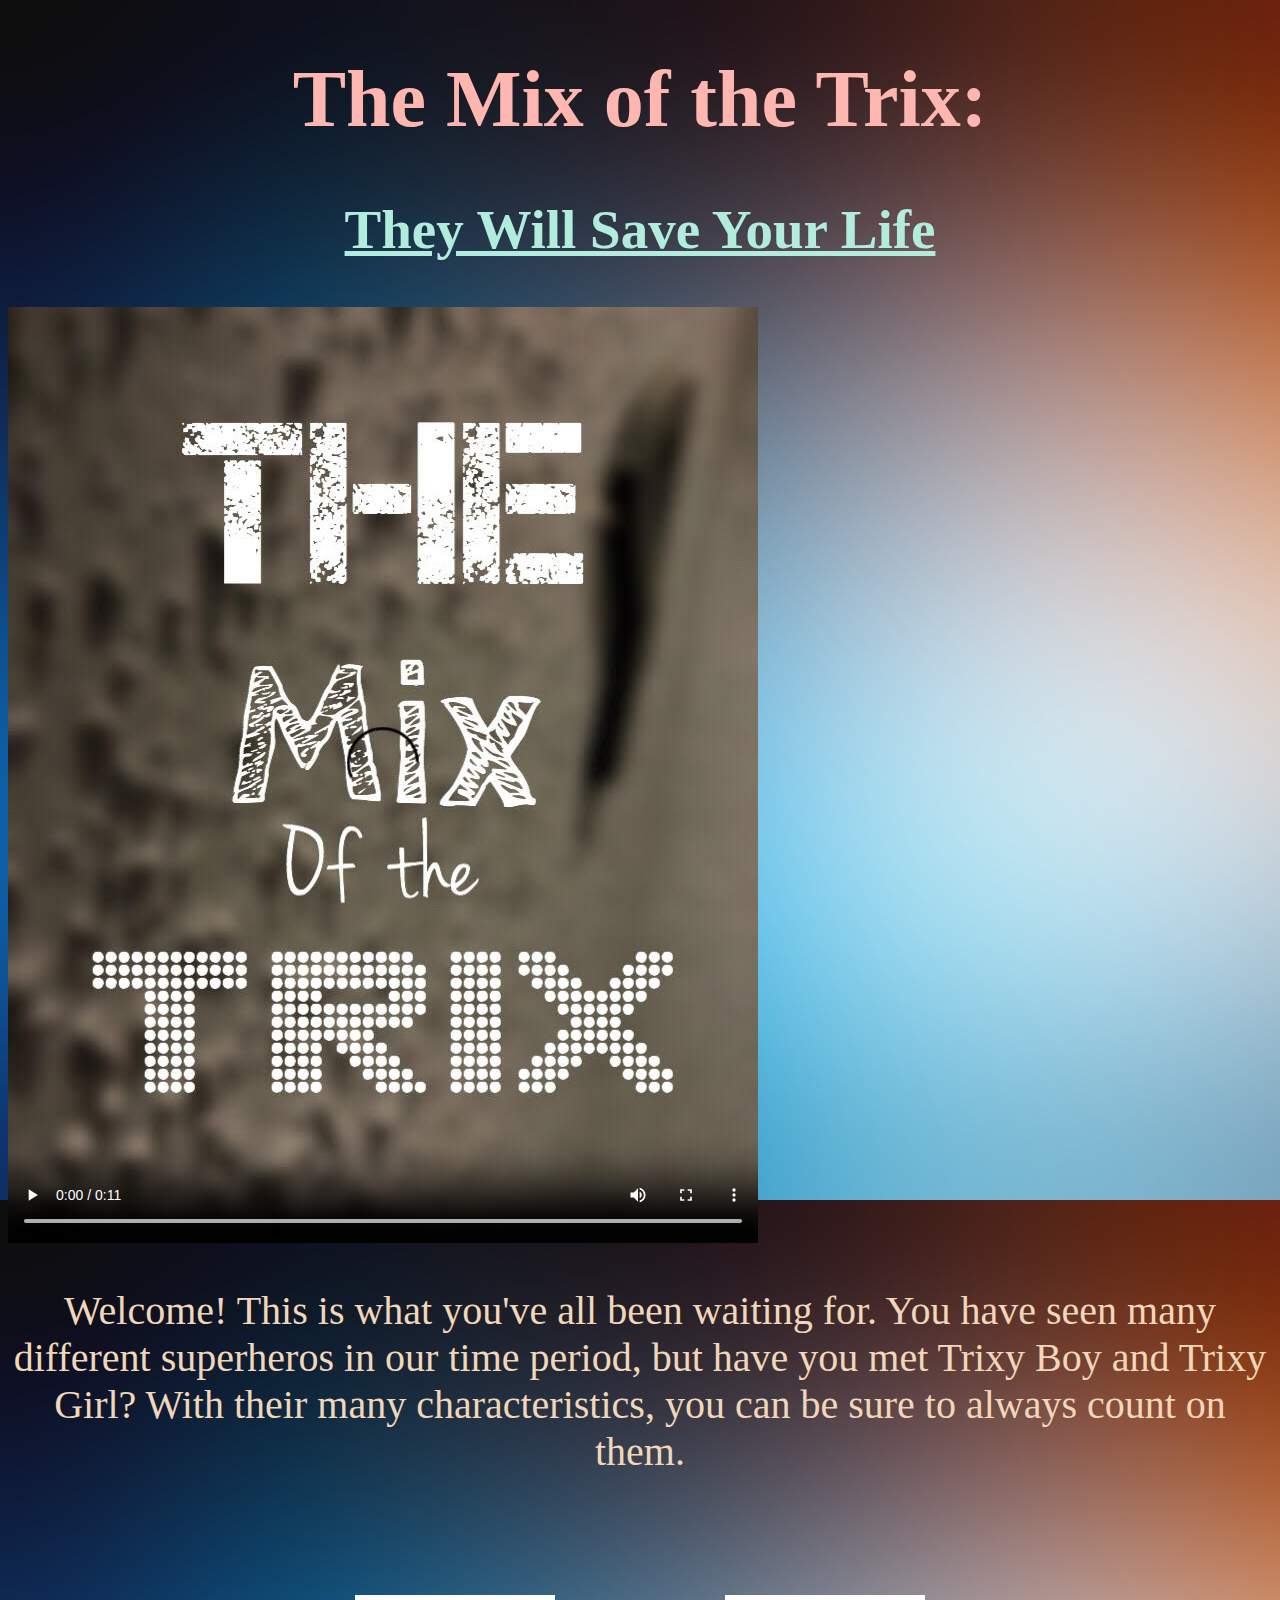
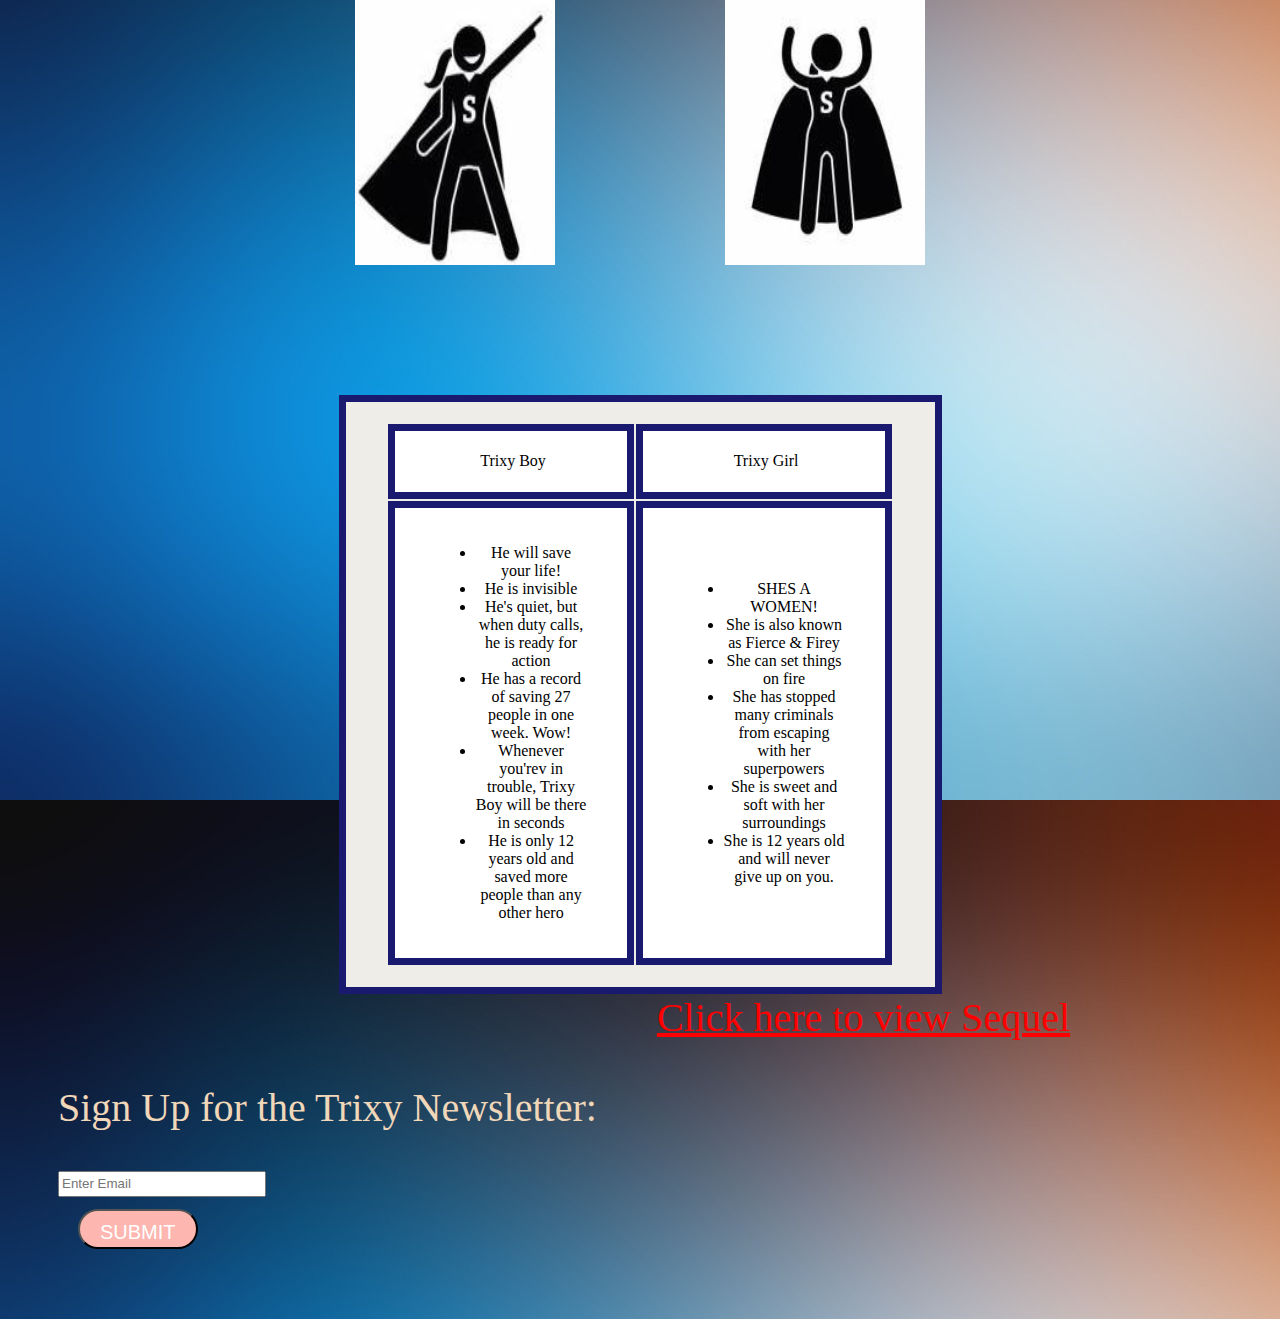
<file: index.html>
<!DOCTYPE html>
<html>
<!--  Credits to: https://www.canstockphoto.com/illustration/supergirl.html and https://wallpaperscraft.com/wallpaper/stains_light_color_background_47319-->

<head>
  <meta charset="UTF-8">
  <title>The Mix of the Trix</title>
  <link rel="stylesheet" href="style.css" type="text/css">

  <style>
  </style>
</head>

<head>
  <meta charset="UTF-8">
  <title>The Mix of the Trix</title>
  <link rel="stylesheet" href="style.css" type="text/css">


</head>

<body>

  <body id="saver" background="bkgrnd.jpg">

    <div>
      <h1>The Mix of the Trix:</h1>
    </div>


    <h2> They Will Save Your Life </h2>

    <video poster="poster.jpg" controls>
      <source src="movie.mp4" type="video/mp4">
</video>

    <spans>
      <p>Welcome! This is what you've all been waiting for. You have seen many different superheros in our time period, but have you met Trixy Boy and Trixy Girl? With their many characteristics, you can be sure to always count on them. </p>
      <p><img class="trixies" id="girl" src="girl.jpg" alt="Girl in a jacket" style="border:90px;margin:80px;width:200px;height:270px">
        <img class="trixies" id="boy" src="boy.jpg" alt="Girl in a jacket" style="border:90px;margin:80px;width:200px;height:270px;"></p>
    </spans>

    </div>





    <table style="height: 200px; width: 603px; background-color: #eeede8 ;">
      <tbody>
        <tr style="height: 20.9219px;">
          <td style="width: 304px; height: 20.9219px; text-align: center;">&nbsp;Trixy Boy</td>
          <td style="width: 287px; height: 20.9219px; text-align: center;">&nbsp;Trixy Girl</td>
        </tr>
        <tr style="height: 156px; margin:auto; ">
          <td style="width: 304px; height: 156px; ">
            <ul>
              <li>He will save your life!</li>
              <li>He is invisible</li>
              <li>He's quiet, but when duty calls, he is ready for action</li>
              <li>He has a record of saving 27 people in one week. Wow!</li>
              <li>Whenever you'rev in trouble, Trixy Boy will be there in seconds</li>
              <li>He is only 12 years old and saved more people than any other hero</li>
            </ul>
          </td>
          <td style="width: 287px; height: 130px;">
            <ul>
              <li>SHES A WOMEN!</li>
              <li>She is also known as Fierce & Firey </li>
              <li>She can set things on fire </li>
              <li>She has stopped many criminals from escaping with her superpowers</li>
              <li>She is sweet and soft with her surroundings</li>
              <li>She is 12 years old and will never give up on you.</li>
            </ul>
          </td>
        </tr>
      </tbody>
    </table>
    <form>
      <p>Sign Up for the Trixy Newsletter:&nbsp;</p>
      <input id="email" type="text" name="firstname" placeholder="Enter Email" required><br>
      <input class="submit-button" type="submit" value="SUBMIT"><br>

    </form>

    <a href="sequel.html">Click here to view Sequel</a>
  </body>

</html>
</file>
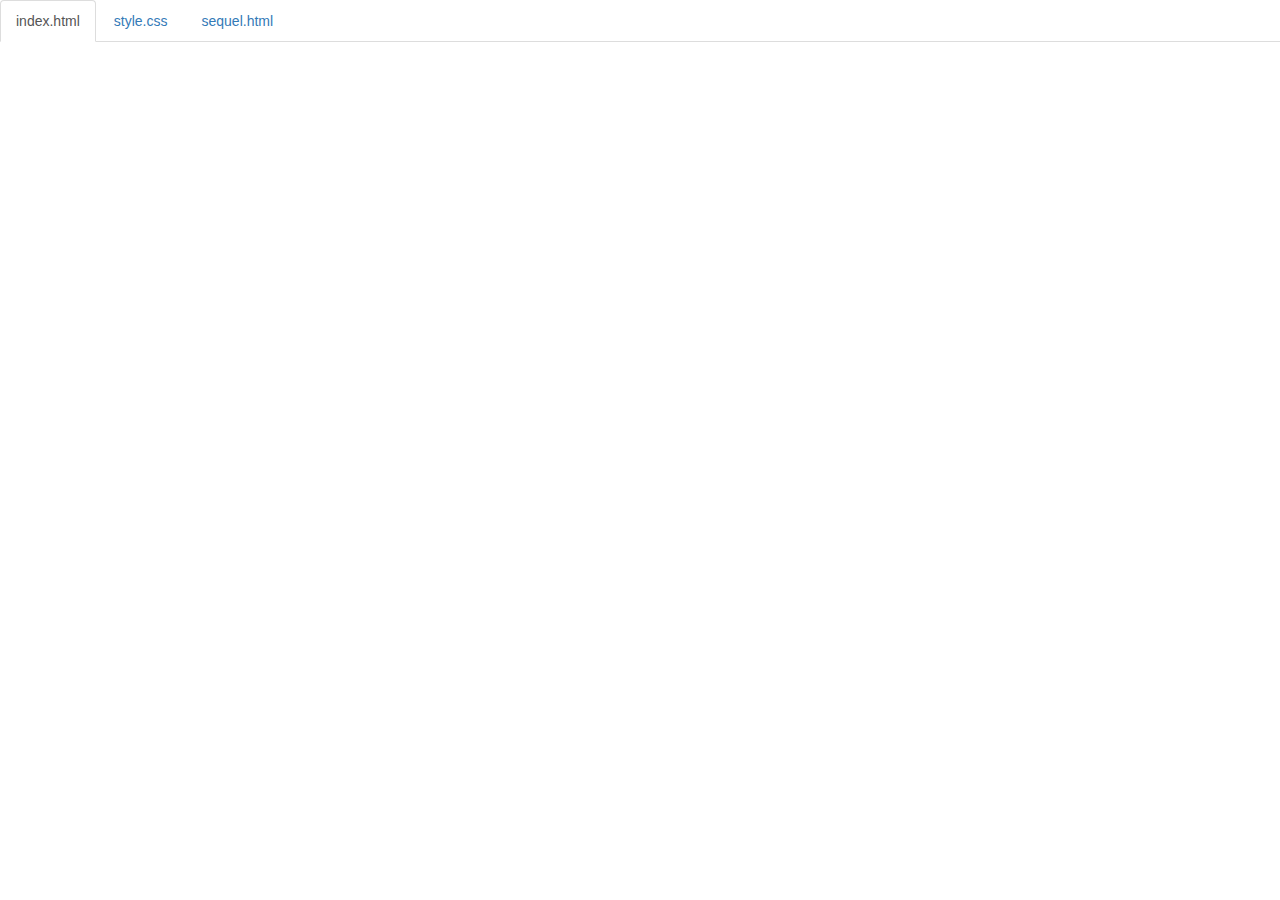
<file: code.html>
<!DOCTYPE html>
<html lang="en">

<head>
    <title>Code</title>
    <meta charset="utf-8">
    <meta name="viewport" content="width=device-width, initial-scale=1">
    <link rel="stylesheet" href="https://maxcdn.bootstrapcdn.com/bootstrap/3.3.6/css/bootstrap.min.css">
    <script src="https://ajax.googleapis.com/ajax/libs/jquery/1.12.0/jquery.min.js"></script>
    <script src="https://maxcdn.bootstrapcdn.com/bootstrap/3.3.6/js/bootstrap.min.js"></script>
    <style>
        body {
            padding-top: 50px;
        }
        .navbar-fixed-top {
            background-color: white;
        }
    </style>
</head>

<body>

<!--
The section below puts tabs at the top of the page.
As long as your files are index.html and style.css,
you don't need to change anything below.

If you have any other files, make sure you follow the structure below.
-->

    <div class="container-fluid">
        <ul class="nav nav-tabs navbar-fixed-top">
            <li class="active"><a href="#index">index.html</a></li>
            <li><a href="#style">style.css</a></li>
            <li><a href="#style">sequel.html</a></li>
        </ul>

<!-- 
URL structure:
https://gist-it.appspot.com/github/OWNERSUSERNAME/REPONAME/raw/master/FILEPATH?footer=0

DIRECTIONS:
1. Copy the URL above
2. Paste it both places where you see URL below, i.e. script src="URL"
3. Replace the CAPITALIZED info with your info.

EXAMPLE: 
https://gist-it.appspot.com/github/bmuellerhstat/website-portfolio-example/raw/master/index.html?footer=0
-->
        <div class="tab-content">
            <div id="index" class="tab-pane fade in active">
                <script src="https://gist-it.appspot.com/github/doniaa3710/the-mix-of-the-trix/raw/master/index.html?footer=0"></script>
            </div>
            <div id="style" class="tab-pane fade">
                <script src="https://gist-it.appspot.com/github/doniaa3710/the-mix-of-the-trix/raw/master/style.css?footer=0"></script>
            </div>
            <div id="sequel" class="tab-pane fade">
                <script src="https://gist-it.appspot.com/github/doniaa3710/the-mix-of-the-trix/raw/master/sequel.html?footer=0"></script>
            </div>
        </div>
    </div>

    <script>
        $(document).ready(function() {
            $(".nav-tabs a").click(function() {
                $(this).tab('show');
            });
            $('.nav-tabs a').on('shown.bs.tab', function(event) {
                var x = $(event.target).text(); // active tab
                var y = $(event.relatedTarget).text(); // previous tab
                $(".act span").text(x);
                $(".prev span").text(y);
            });
            
            // custom code font-size (feel free to change this)
            $('pre').css('font-size','16px');
        });
    </script>

</body>

</html>
</file>
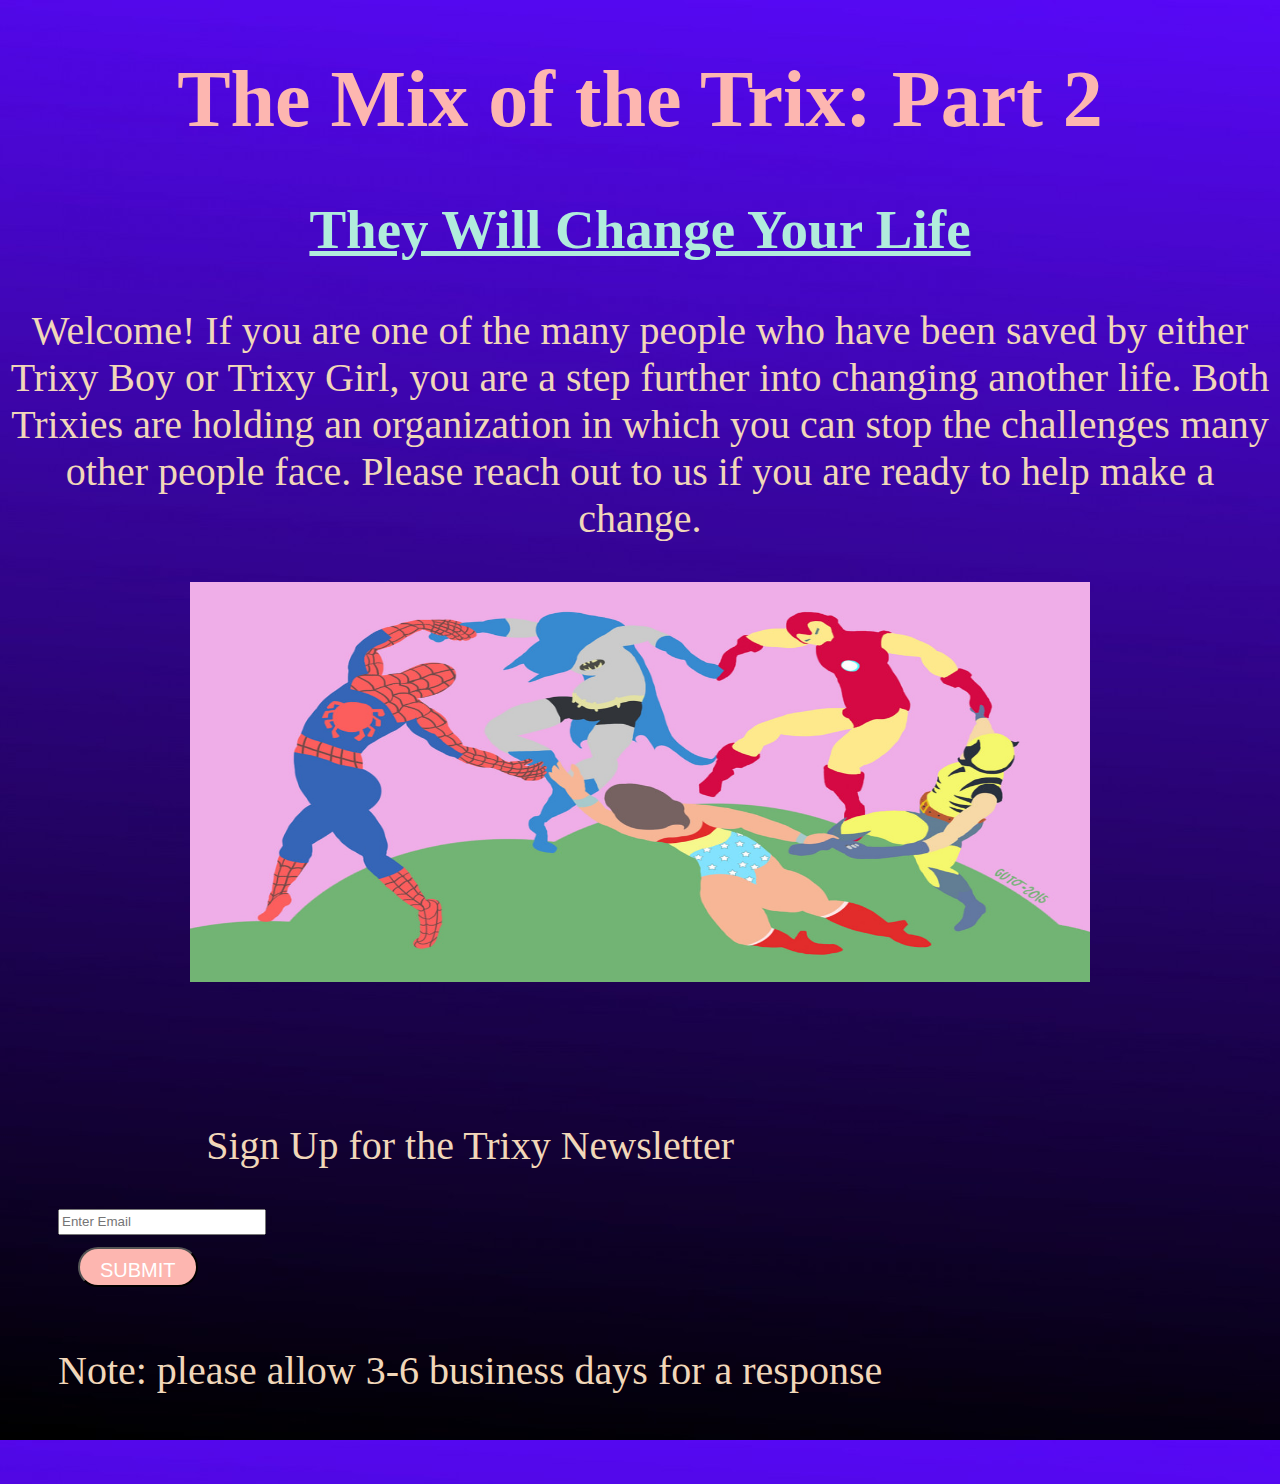
<file: sequel.html>
<!DOCTYPE html>
<html>
<!--  Credits to: https://www.flickr.com/photos/gutobernardo/20728513680 and https://www.xmple.com/wallpaper/blue-black-gradient-linear--c2-0000ff-000000-a-270-f-14-image/-->

<head>
  <meta charset="UTF-8">
  <title>The Mix of the Trix</title>
  <link rel="stylesheet" href="style.css" type="text/css">

  <style>
  </style>
</head>

<head>
  <meta charset="UTF-8">
  <title>The Mix of the Trix</title>
  <link rel="stylesheet" href="style.css" type="text/css">


</head>

<body>

  <body id="changed" background="background2.jpg">

    <div>
      <h1>The Mix of the Trix: Part 2</h1>
    </div>


    <h2> They Will Change Your Life </h2>


    <spans>
      <p>Welcome! If you are one of the many people who have been saved by either Trixy Boy or Trixy Girl, you are a step further into changing another life. Both Trixies are holding an organization in which you can stop the challenges many other people face. Please reach out to us if you are ready to help make a change.  </p>
      <p><img id="super2" src="super2.jpg" alt="organization">
    </spans>

    </div>


    <form>
      <p>  Sign Up for the Trixy Newsletter</p>
      <input id="email" type="text" name="firstname" placeholder="Enter Email" required><br>
      <input class="submit-button" type="submit" value="SUBMIT"><br>
<p>Note: please allow 3-6 business days for a response</p>
    </form>

  </body>

</html>
</file>
<file: style.css>
body {

  background-image: url(bkgrnd.jpg);
  background-repeat: repeat;
  background-size: auto;

}

#saver {
  background-image: url(bkgrnd.jpg);
  background-repeat: repeat;
  background-size: auto;
}

#changed {
  background-image: url(background2.jpg);
  background-repeat: repeat;
  background-size: auto;
}

#super2 {
  width: 900px;
  height: 400px;
}

td,
th,
table {
  text-align: center;
  margin: auto;
  background-color: white;
  padding: 20px 40.5px 20px 40.5px;
  border: 7px solid midnightblue;
  float: inherit;


}

h1 {
  font-family: Georgia;
  text-align: center;
  color: #fdb6b0;
  font-size: 80px;
}

h2 {
  font-family: Trebuchet MS;
  text-align: center;
  text-decoration: underline;
  color: #b1ecdc;
  text-decoration: underline;
  font-size: 55px;
}

p {
  font-family: Georgia;
  text-align: center;
  font-size: 40px;
  color: #f1d7b9;
}

style {
  text-align: center;
}

#trixies {
  float: inherit;
}

form {
  float: left;
  margin: 50px;
}

.submit-button {
  border-radius: 28px;
  font-family: Arial;
  color: #ffffff;
  font-size: 20px;
  background: #fdb6b0;
  padding: 10px 20px 10px 20px;
  text-decoration: none;
  margin: 20px;
  height: 40px;
}

a {
  height: 70px;
  width: 100px;
  color: red;
  font-size: 40px;
  margin-right: 00px;

}

video {
  position: relative;
  margin: 50 auto;
}

#email {
  float: right;
  height: 20px;
  width: 200px;
  position: absolute;
}

#click {
   position: relative;

}
</file>
